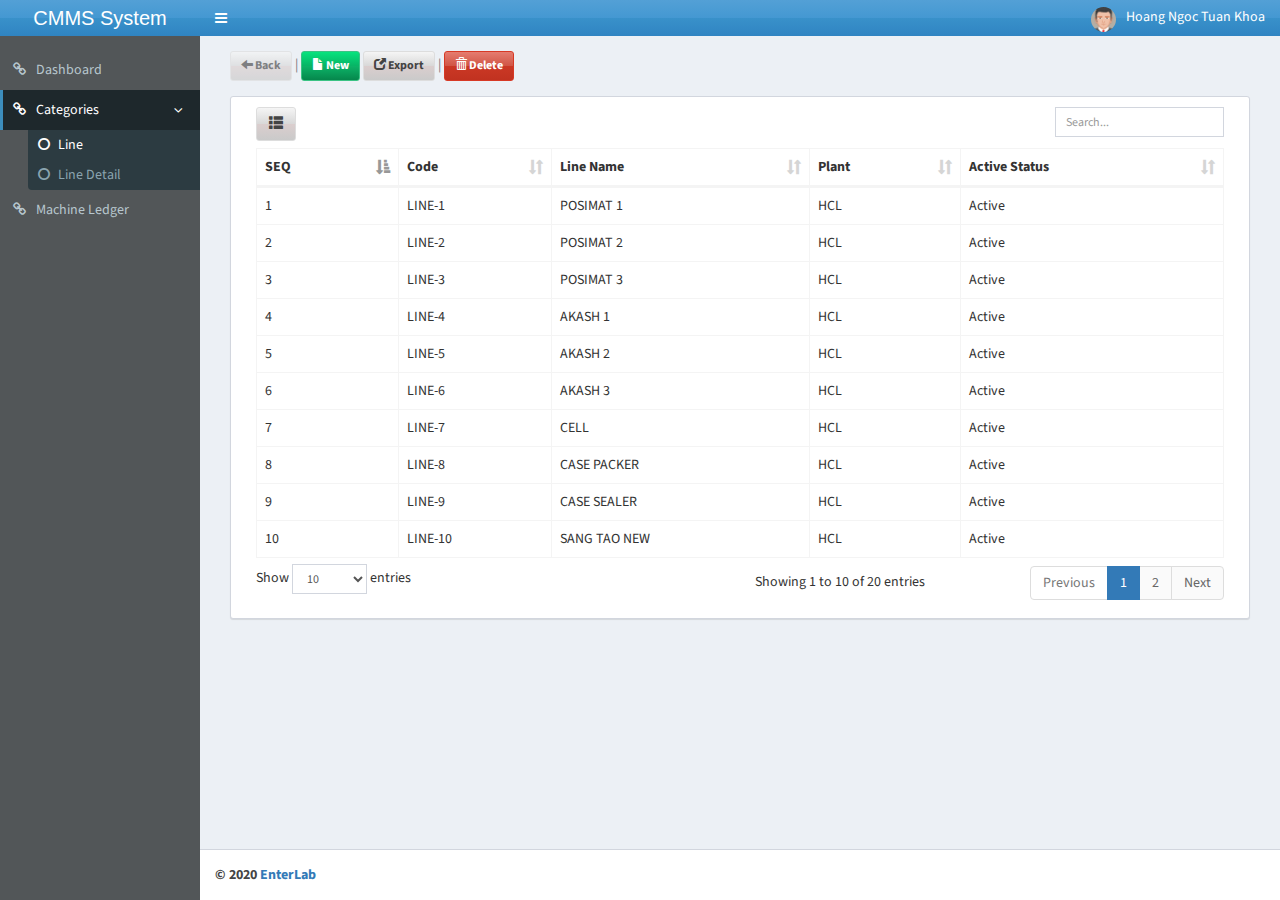
<file: index.html>
<!DOCTYPE html>
<html>

<head>
    <meta charset="utf-8" />
    <meta http-equiv="X-UA-Compatible" content="IE=edge" />
    <title>CMMS</title>
    <meta content="width=device-width, initial-scale=1, maximum-scale=1, user-scalable=no" name="viewport" />
    <link rel="stylesheet" href="./style/bootstrap.min.css" />
    <link rel="stylesheet" href="./font/font-awesome.min.css" />
    <link rel="stylesheet" href="./font/ionicons.min.css" />
    <link rel="stylesheet" href="./style/AdminLTE.min.css" />
    <link rel="stylesheet" href="./style/skin-blue.min.css" />
    <link rel="stylesheet"
        href="https://fonts.googleapis.com/css?family=Source+Sans+Pro:300,400,600,700,300italic,400italic,600italic" />
    <!-- <link rel="stylesheet" href="./datatables/datatables.css" /> -->
    <link rel="stylesheet" href="./datatables/datatables.min.css" />
</head>

<body class="hold-transition skin-blue sidebar-mini">
    <div class="wrapper">
        <header class="main-header">
            <a href="#" class="logo">
                <span class="logo-mini"><b>CMMS</b></span>
                <span class="logo-lg">CMMS System</span>
            </a>

            <nav class="navbar navbar-static-top" role="navigation">
                <a href="#" class="sidebar-toggle" data-toggle="push-menu" role="button">
                    <span class="sr-only">Toggle navigation</span>
                </a>
                <div class="navbar-custom-menu">
                    <ul class="nav navbar-nav">
                        <li class="dropdown user user-menu">
                            <a href="#" class="dropdown-toggle" data-toggle="dropdown">
                                <img src="./image/avatar.png" class="user-image" alt="User Image" />
                                <span class="hidden-xs">Hoang Ngoc Tuan Khoa</span>
                            </a>
                            <ul class="dropdown-menu">
                                <li class="user-footer">
                                    <div class="pull-left">
                                        <a href="#" class="btn btn-default btn-flat">Change Password</a>
                                    </div>
                                    <div class="pull-right">
                                        <a href="#" class="btn btn-default btn-flat">Sign out</a>
                                    </div>
                                </li>
                            </ul>
                        </li>
                    </ul>
                </div>
            </nav>
        </header>
        <aside class="main-sidebar">
            <section class="sidebar">
                <ul class="sidebar-menu" data-widget="tree">
                    <li class="">
                        <a href="#"><i class="fa fa-link"></i> <span>Dashboard</span></a>
                    </li>
                    <li class="treeview active menu-open">
                        <a href="#"><i class="fa fa-link"></i> <span>Categories</span>
                            <span class="pull-right-container">
                                <i class="fa fa-angle-left pull-right"></i>
                            </span>
                        </a>
                        <ul class="treeview-menu">
                            <li class="active"><a href="#"><i class="fa fa-circle-o"></i>Line</a></li>
                            <li class=""><a href="./detail.html"><i class="fa fa-circle-o"></i>Line Detail</a></li>
                        </ul>
                    </li>
                    <li class="">
                        <a href="#"><i class="fa fa-link"></i> <span>Machine Ledger</span></a>
                    </li>
                </ul>
            </section>
        </aside>

        <div class="content-wrapper">
            <section class="content-header">
                <div class="row">
                    <div class="col-xs-12">
                        <button class="btn btn-sm btn-default" disabled><i class="glyphicon glyphicon-arrow-left"></i> <strong>Back</strong></button>
                        <span class="text-muted"> | </span>
                        <button class="btn btn-sm btn-success"><i class="glyphicon glyphicon-file"></i> <strong>New</strong></button>
                        <button class="btn btn-sm btn-default"><i class="glyphicon glyphicon-new-window"></i> <strong>Export</strong></button>
                        <span class="text-muted"> | </span>
                        <button class="btn btn-sm btn-danger"><i class="glyphicon glyphicon-trash"></i> <strong>Delete</strong></button>
                    </div>
                </div>
            </section>

            <section class="content container-fluid">
                <div class="row">
                    <div class="col-xs-12">
                        <div class="box">
                            <div class="box-body">
                                <table id="tblLine" class="table table-bordered table-hover">
                                    <thead>
                                        <tr>
                                            <th>SEQ</th>
                                            <th>Code</th>
                                            <th>Line Name</th>
                                            <th>Plant</th>
                                            <th>Active Status</th>
                                        </tr>
                                    </thead>
                                    <tbody>
                                        <tr>
                                            <td>1</td>
                                            <td>LINE-1</td>
                                            <td>POSIMAT 1</td>
                                            <td>HCL</td>
                                            <td>Active</td>
                                        </tr>
                                        <tr>
                                            <td>2</td>
                                            <td>LINE-2</td>
                                            <td>POSIMAT 2</td>
                                            <td>HCL</td>
                                            <td>Active</td>
                                        </tr>
                                        <tr>
                                            <td>3</td>
                                            <td>LINE-3</td>
                                            <td>POSIMAT 3</td>
                                            <td>HCL</td>
                                            <td>Active</td>
                                        </tr>
                                        <tr>
                                            <td>4</td>
                                            <td>LINE-4</td>
                                            <td>AKASH 1</td>
                                            <td>HCL</td>
                                            <td>Active</td>
                                        </tr>
                                        <tr>
                                            <td>5</td>
                                            <td>LINE-5</td>
                                            <td>AKASH 2</td>
                                            <td>HCL</td>
                                            <td>Active</td>
                                        </tr>
                                        <tr>
                                            <td>6</td>
                                            <td>LINE-6</td>
                                            <td>AKASH 3</td>
                                            <td>HCL</td>
                                            <td>Active</td>
                                        </tr>
                                        <tr>
                                            <td>7</td>
                                            <td>LINE-7</td>
                                            <td>CELL</td>
                                            <td>HCL</td>
                                            <td>Active</td>
                                        </tr>
                                        <tr>
                                            <td>8</td>
                                            <td>LINE-8</td>
                                            <td>CASE PACKER</td>
                                            <td>HCL</td>
                                            <td>Active</td>
                                        </tr>
                                        <tr>
                                            <td>9</td>
                                            <td>LINE-9</td>
                                            <td>CASE SEALER</td>
                                            <td>HCL</td>
                                            <td>Active</td>
                                        </tr>
                                        <tr>
                                            <td>10</td>
                                            <td>LINE-10</td>
                                            <td>SANG TAO NEW</td>
                                            <td>HCL</td>
                                            <td>Active</td>
                                        </tr>
                                        <tr>
                                            <td>11</td>
                                            <td>LINE-1</td>
                                            <td>POSIMAT 1</td>
                                            <td>HCL</td>
                                            <td>Active</td>
                                        </tr>
                                        <tr>
                                            <td>12</td>
                                            <td>LINE-2</td>
                                            <td>POSIMAT 2</td>
                                            <td>HCL</td>
                                            <td>Active</td>
                                        </tr>
                                        <tr>
                                            <td>13</td>
                                            <td>LINE-3</td>
                                            <td>POSIMAT 3</td>
                                            <td>HCL</td>
                                            <td>Active</td>
                                        </tr>
                                        <tr>
                                            <td>14</td>
                                            <td>LINE-4</td>
                                            <td>AKASH 1</td>
                                            <td>HCL</td>
                                            <td>Active</td>
                                        </tr>
                                        <tr>
                                            <td>15</td>
                                            <td>LINE-5</td>
                                            <td>AKASH 2</td>
                                            <td>HCL</td>
                                            <td>Active</td>
                                        </tr>
                                        <tr>
                                            <td>16</td>
                                            <td>LINE-6</td>
                                            <td>AKASH 3</td>
                                            <td>HCL</td>
                                            <td>Active</td>
                                        </tr>
                                        <tr>
                                            <td>17</td>
                                            <td>LINE-7</td>
                                            <td>CELL</td>
                                            <td>HCL</td>
                                            <td>Active</td>
                                        </tr>
                                        <tr>
                                            <td>18</td>
                                            <td>LINE-8</td>
                                            <td>CASE PACKER</td>
                                            <td>HCL</td>
                                            <td>Active</td>
                                        </tr>
                                        <tr>
                                            <td>19</td>
                                            <td>LINE-9</td>
                                            <td>CASE SEALER</td>
                                            <td>HCL</td>
                                            <td>Active</td>
                                        </tr>
                                        <tr>
                                            <td>20</td>
                                            <td>LINE-10</td>
                                            <td>SANG TAO NEW</td>
                                            <td>HCL</td>
                                            <td>Active</td>
                                        </tr>
                                    </tbody>
                                </table>
                            </div>
                        </div>
                    </div>
                </div>
            </section>
        </div>
        <footer class="main-footer">
            <strong> &copy; 2020 <a href="#">EnterLab</a></strong>
        </footer>
    </div>
    <script src="./script/jquery.min.js"></script>
    <script src="./script/bootstrap.min.js"></script>
    <script src="./script/adminlte.min.js"></script>
    <!-- <script src="./datatables/datatables.js"></script> -->
    <script src="./datatables/datatables.min.js"></script>
    <script>
        $(function () {
            $('#tblLine').DataTable({
                'dom'         : "<'row'<'col-sm-6'B><'col-sm-6'f>>" + "<'row'<'col-sm-12'tr>>" + "<'row'<'col-sm-6'l><'col-sm-2'i><'col-sm-4'p>>",
                'paging'      : true,
                'pageLength'  : 10,
                'lengthChange': true,
                'searching'   : true,
                'language': {
                    'searchPlaceholder': 'Search...',
                    'search': '',
                },
                'ordering'    : true,
                'info'        : true,
                'autoWidth'   : true,
                'colReorder'  : true,
                'fixedHeader' : true,
                // 'scrollX': true,
                'buttons'     : [{
                        'extend': 'colvis',
                        'text': '<i class="glyphicon glyphicon-th-list"></i>'
                    }
                ]
            })
        })
    </script>
</body>

</html>
</file>
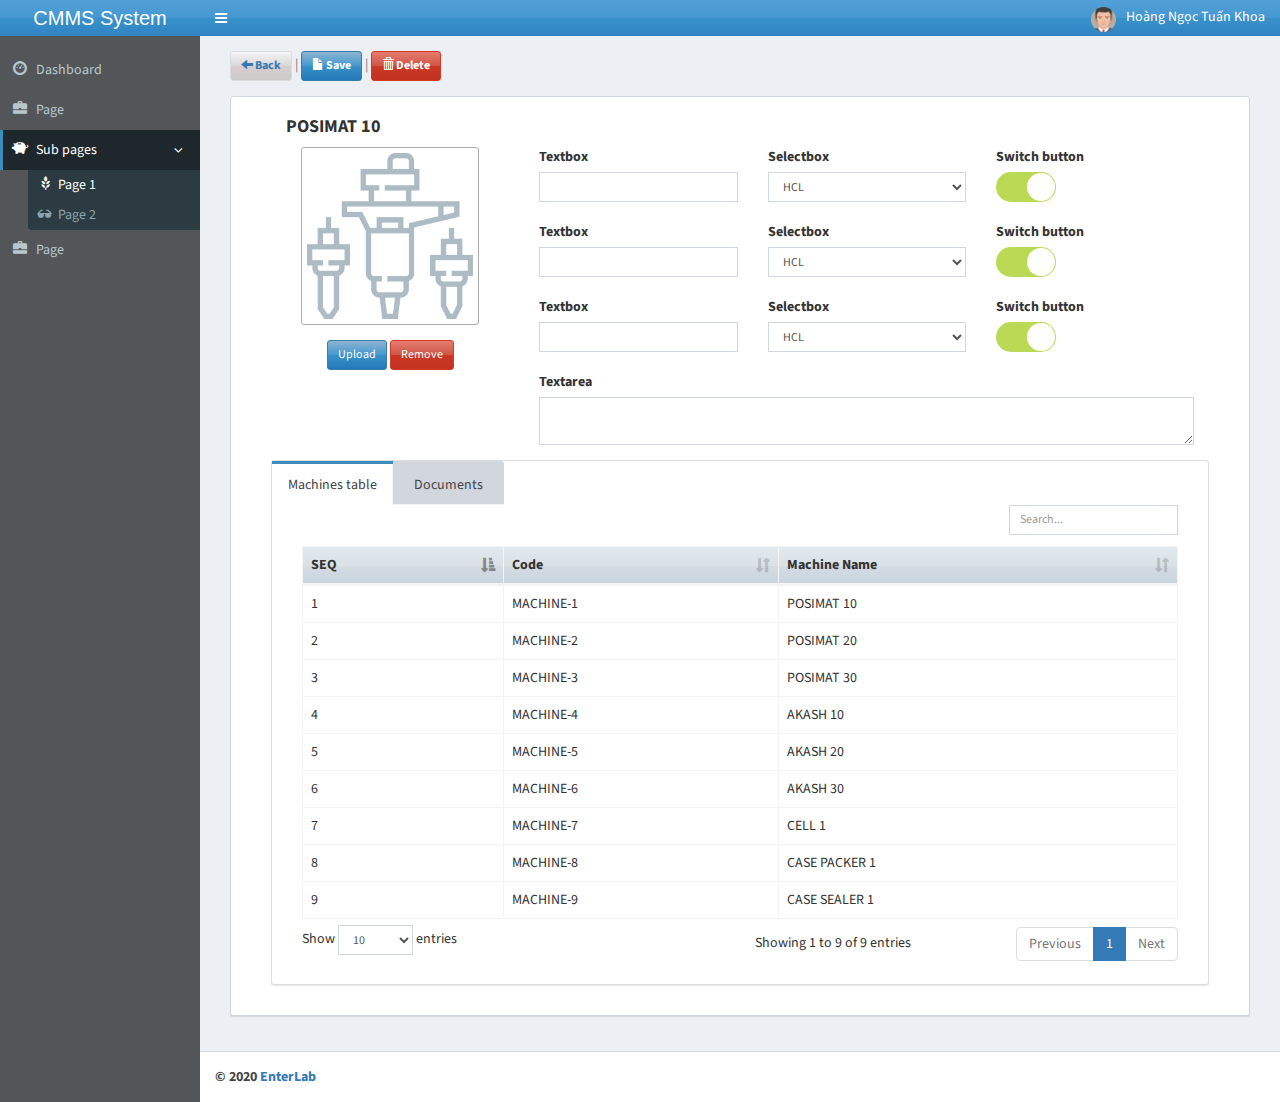
<file: detail.html>
<!DOCTYPE html>
<html>

<head>
    <meta charset="utf-8" />
    <meta http-equiv="X-UA-Compatible" content="IE=edge" />
    <title>Detail</title>
    <meta content="width=device-width, initial-scale=1, maximum-scale=1, user-scalable=no" name="viewport" />
    <link rel="stylesheet" href="./style/bootstrap.min.css" />
    <link rel="stylesheet" href="./font/font-awesome.min.css" />
    <link rel="stylesheet" href="./font/ionicons.min.css" />
    <link rel="stylesheet" href="./style/AdminLTE.min.css" />
    <link rel="stylesheet" href="./style/skin-blue.min.css" />
    <link rel="stylesheet"
        href="https://fonts.googleapis.com/css?family=Source+Sans+Pro:300,400,600,700,300italic,400italic,600italic" />
    <link rel="stylesheet" href="./datatables/datatables.min.css" />
    <style>
        #activeStatus{
            height: 0;
            width: 0;
            visibility: hidden;
        }

        .labelToggle {
            cursor: pointer;
            text-indent: -9999px;
            width: 60px;
            height: 30px;
            background: grey;
            display: block;
            border-radius: 100px;
            position: relative;
        }

        .labelToggle:after {
            content: '';
            position: absolute;
            top: 1px;
            left: 1px;
            width: 28px;
            height: 28px;
            background: #fff;
            border-radius: 90px;
            transition: 0.3s;
        }

        #activeStatus:checked + .labelToggle {
            background: #bada55;
        }

        #activeStatus:checked + .labelToggle:after {
            left: calc(100% - 1px);
            transform: translateX(-100%);
        }

        .labelToggle:active:after {
            width: 20px;
        }
    </style>
</head>

<body class="hold-transition skin-blue sidebar-mini">
    <div class="wrapper">
        <header class="main-header">
            <a href="#" class="logo">
                <span class="logo-mini"><b>CMMS</b></span>
                <span class="logo-lg">CMMS System</span>
            </a>

            <nav class="navbar navbar-static-top" role="navigation">
                <a href="#" class="sidebar-toggle" data-toggle="push-menu" role="button">
                    <span class="sr-only">Toggle navigation</span>
                </a>
                <div class="navbar-custom-menu">
                    <ul class="nav navbar-nav">
                        <li class="dropdown user user-menu">
                            <a href="#" class="dropdown-toggle" data-toggle="dropdown">
                                <img src="./image/avatar.png" class="user-image" alt="User Image">
                            <span class="hidden-xs">Hoàng Ngọc Tuấn Khoa</span>
                            </a>
                            <ul class="dropdown-menu">
                                <li class="user-header">
                                    <img src="./image/avatar.png" class="img-circle" alt="User Image">
                    
                                    <p>Hoàng Ngọc Tuấn Khoa</p>
                                </li>
                                <li class="user-footer">
                                    <div class="pull-left">
                                        <a href="#" class="btn btn-default btn-flat">Change Password</a>
                                    </div>
                                    <div class="pull-right">
                                        <a href="#" class="btn btn-default btn-flat">Sign out</a>
                                    </div>
                                </li>
                            </ul>
                        </li>
                    </ul>
                </div>
            </nav>
        </header>
        <aside class="main-sidebar">
            <section class="sidebar">
                <ul class="sidebar-menu" data-widget="tree">
                    <li class="">
                        <a href="#"><i class="glyphicon glyphicon-dashboard"></i> <span>Dashboard</span></a>
                    </li>
                    <li class="">
                        <a href="#"><i class="glyphicon glyphicon-briefcase"></i> <span>Page</span></a>
                    </li>
                    <li class="treeview active menu-open">
                        <a href="#"><i class="glyphicon glyphicon-piggy-bank"></i> <span>Sub pages</span>
                            <span class="pull-right-container">
                                <i class="fa fa-angle-left pull-right"></i>
                            </span>
                        </a>
                        <ul class="treeview-menu">
                            <li class="active"><a href="#"><i class="glyphicon glyphicon-grain"></i>Page 1</a></li>
                            <li class=""><a href="#"><i class="glyphicon glyphicon-sunglasses"></i>Page 2</a></li>
                        </ul>
                    </li>
                    <li class="">
                        <a href="#"><i class="glyphicon glyphicon-briefcase"></i> <span>Page</span></a>
                    </li>
                </ul>
            </section>
        </aside>

        <div class="content-wrapper">
            <section class="content-header">
                <div class="row">
                    <div class="col-xs-12">
                        <button class="btn btn-sm btn-default"><a href="layout.html"><i class="glyphicon glyphicon-arrow-left"></i> <strong>Back</strong></a></button>
                        <span class="text-muted"> | </span>
                        <button class="btn btn-sm btn-primary"><i class="glyphicon glyphicon-file"></i> <strong>Save</strong></button>
                        <span class="text-muted"> | </span>
                        <button class="btn btn-sm btn-danger"><i class="glyphicon glyphicon-trash"></i> <strong>Delete</strong></button>
                    </div>
                </div>
            </section>

            <section class="content container-fluid">
                <div class="row">
                    <div class="col-xs-12">
                        <div class="box">
                            <div class="box-body">
                                <div class="row">
                                    <div class="col-xs-12">
                                        <div class="row" style="padding-left: 15px;">
                                            <div class="col-xs-12"><h4><strong>POSIMAT 10</strong></h4></div>
                                            <div class="col-xs-3">
                                                <div class="row">
                                                    <div class="col-xs-12 form-group">
                                                        <img src="./image/sparepart.default.png" alt="" style="width: 100%; border: 1px solid #acacac; border-radius: 3px; padding: 5px;">
                                                    </div>
                                                    <div class="col-xs-12 form-group text-center">
                                                        <button class="btn btn-sm btn-primary">Upload</button>
                                                        <button class="btn btn-sm btn-danger">Remove</button>
                                                    </div>
                                                </div>
                                            </div>
                                            <div class="col-xs-9">
                                                <div class="row">
                                                    <div class="col-xs-4 form-group">
                                                        <label for="" class="">Textbox</label>
                                                        <input type="text" id="" class="form-control input-sm" value="" />
                                                    </div>
                                                    <div class="col-xs-4 form-group">
                                                        <label for="">Selectbox</label>
                                                        <select id="" class="form-control input-sm">
                                                            <option>FOODS</option>
                                                            <option selected>HCL</option>
                                                            <option>ORAL</option>
                                                            <option>PCL</option>
                                                            <option>UTILITY</option>
                                                        </select>
                                                    </div>
                                                    <div class="col-xs-4 form-group">
                                                        <label for="">Switch button</label>
                                                        <input type="checkbox" id="activeStatus" checked />
                                                        <label class="labelToggle" for="activeStatus"></label>
                                                    </div>
                                                    <div class="col-xs-4 form-group">
                                                        <label for="" class="">Textbox</label>
                                                        <input type="text" id="" class="form-control input-sm" value="" />
                                                    </div>
                                                    <div class="col-xs-4 form-group">
                                                        <label for="">Selectbox</label>
                                                        <select id="" class="form-control input-sm">
                                                            <option>FOODS</option>
                                                            <option selected>HCL</option>
                                                            <option>ORAL</option>
                                                            <option>PCL</option>
                                                            <option>UTILITY</option>
                                                        </select>
                                                    </div>
                                                    <div class="col-xs-4 form-group">
                                                        <label for="">Switch button</label>
                                                        <input type="checkbox" id="activeStatus" checked />
                                                        <label class="labelToggle" for="activeStatus"></label>
                                                    </div>
                                                    <div class="col-xs-4 form-group">
                                                        <label for="" class="">Textbox</label>
                                                        <input type="text" id="" class="form-control input-sm" value="" />
                                                    </div>
                                                    <div class="col-xs-4 form-group">
                                                        <label for="">Selectbox</label>
                                                        <select id="" class="form-control input-sm">
                                                            <option>FOODS</option>
                                                            <option selected>HCL</option>
                                                            <option>ORAL</option>
                                                            <option>PCL</option>
                                                            <option>UTILITY</option>
                                                        </select>
                                                    </div>
                                                    <div class="col-xs-4 form-group">
                                                        <label for="">Switch button</label>
                                                        <input type="checkbox" id="activeStatus" checked />
                                                        <label class="labelToggle" for="activeStatus"></label>
                                                    </div>
                                                    <div class="col-xs-12 form-group">
                                                        <label for="">Textarea</label>
                                                        <textarea class="form-control input-sm"></textarea>
                                                    </div>
                                                </div>
                                            </div>
                                        </div>
                                        <div class="col-xs-12">
                                            <div class="panel panel-default nav-tabs-custom">
                                                <ul class="nav nav-tabs pull-left bg-gray">
                                                    <li class="active"><a href="#tabMachine" data-toggle="tab">Machines table</a></li>
                                                    <li><a href="#tabDocuments" data-toggle="tab">Documents</a></li>
                                                </ul>
                                                <div class="panel-body">
                                                    <div class="tab-content no-padding">
                                                        <div class="chart tab-pane active" id="tabMachine" style="position: relative; height: 100%;">
                                                            <table id="tblMachine" class="table table-bordered table-hover">
                                                                <thead style="background: -webkit-linear-gradient(top, #e1e8ef 0%,#dbe2e6 50%,#d5dce2 50%,#c8d5e0 100%);">
                                                                    <tr>
                                                                        <th>SEQ</th>
                                                                        <th>Code</th>
                                                                        <th>Machine Name</th>
                                                                    </tr>
                                                                </thead>
                                                                <tbody>
                                                                    <tr>
                                                                        <td>1</td>
                                                                        <td>MACHINE-1</td>
                                                                        <td>POSIMAT 10</td>
                                                                    </tr>
                                                                    <tr>
                                                                        <td>2</td>
                                                                        <td>MACHINE-2</td>
                                                                        <td>POSIMAT 20</td>
                                                                    </tr>
                                                                    <tr>
                                                                        <td>3</td>
                                                                        <td>MACHINE-3</td>
                                                                        <td>POSIMAT 30</td>
                                                                    </tr>
                                                                    <tr>
                                                                        <td>4</td>
                                                                        <td>MACHINE-4</td>
                                                                        <td>AKASH 10</td>
                                                                    </tr>
                                                                    <tr>
                                                                        <td>5</td>
                                                                        <td>MACHINE-5</td>
                                                                        <td>AKASH 20</td>
                                                                    </tr>
                                                                    <tr>
                                                                        <td>6</td>
                                                                        <td>MACHINE-6</td>
                                                                        <td>AKASH 30</td>
                                                                    </tr>
                                                                    <tr>
                                                                        <td>7</td>
                                                                        <td>MACHINE-7</td>
                                                                        <td>CELL 1</td>
                                                                    </tr>
                                                                    <tr>
                                                                        <td>8</td>
                                                                        <td>MACHINE-8</td>
                                                                        <td>CASE PACKER 1</td>
                                                                    </tr>
                                                                    <tr>
                                                                        <td>9</td>
                                                                        <td>MACHINE-9</td>
                                                                        <td>CASE SEALER 1</td>
                                                                    </tr>
                                                                </tbody>
                                                            </table>
                                                        </div>
                                                        <div class="chart tab-pane" id="tabDocuments" style="position: relative; height: 100%;"></div>
                                                    </div>
                                                </div>
                                            </div>
                                        </div>
                                    </div>
                                </div>
                            </div>
                        </div>
                    </div>
                </div>
            </section>
        </div>
        <footer class="main-footer">
            <strong> &copy; 2020 <a href="#">EnterLab</a></strong>
        </footer>
    </div>
    <script src="./script/jquery.min.js"></script>
    <script src="./script/bootstrap.min.js"></script>
    <script src="./script/adminlte.min.js"></script>
    <script src="./datatables/datatables.min.js"></script>
    <script>
        $(function () {
            $('#tblMachine').DataTable({
                'dom'         : "<'row'<'col-sm-6'><'col-sm-6'f>>" + "<'row'<'col-sm-12'tr>>" + "<'row'<'col-sm-6'l><'col-sm-2'i><'col-sm-4'p>>",
                'paging'      : true,
                'pageLength'  : 10,
                'lengthChange': true,
                'searching'   : true,
                'language': {
                    'searchPlaceholder': 'Search...',
                    'search': '',
                },
                'ordering'    : true,
                'info'        : true,
                'autoWidth'   : true,
                'colReorder'  : true,
                'fixedHeader' : true
            })
        })
    </script>
</body>

</html>
</file>
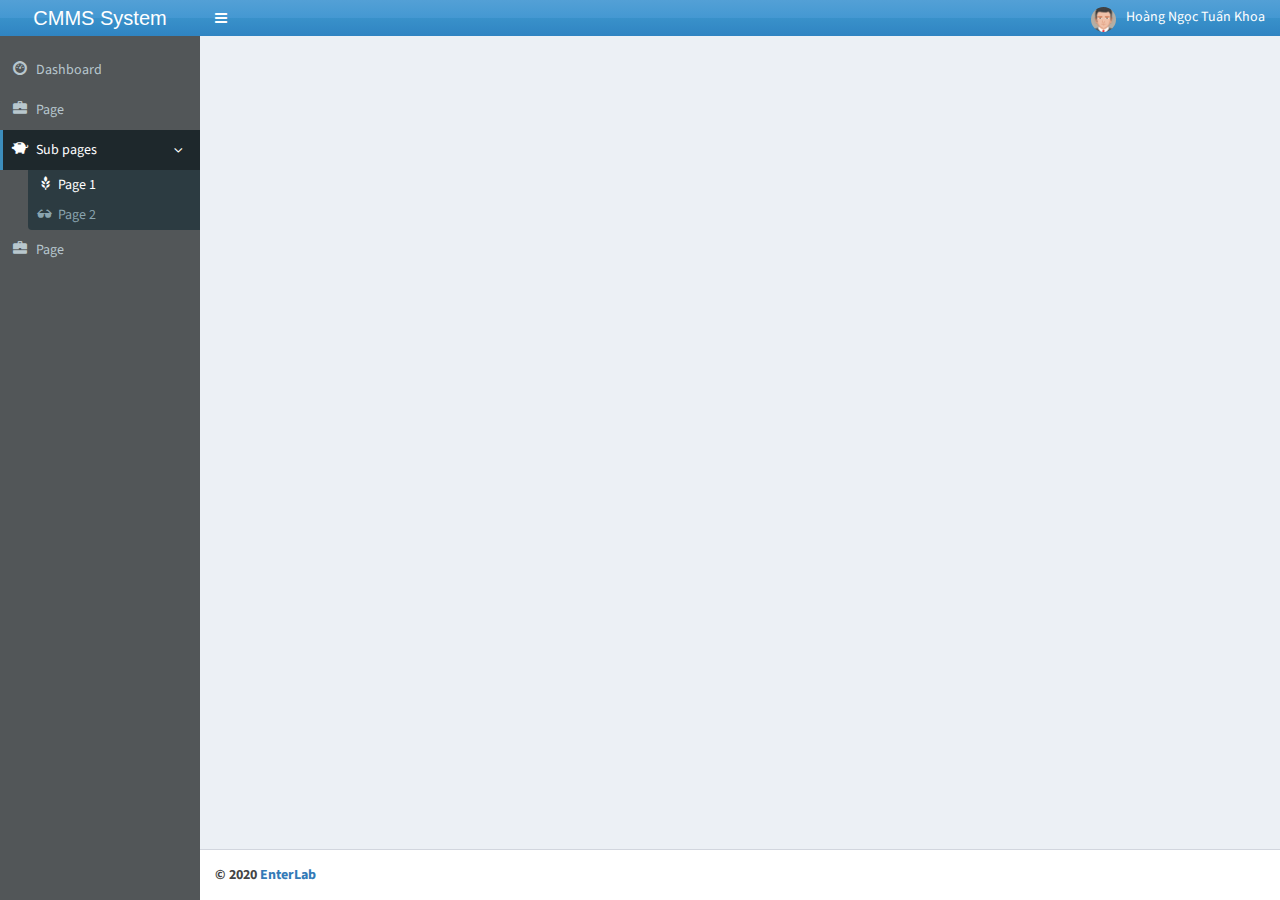
<file: layout.html>
<!DOCTYPE html>
<html>

<head>
    <meta charset="utf-8" />
    <meta http-equiv="X-UA-Compatible" content="IE=edge" />
    <title>Layout</title>
    <meta content="width=device-width, initial-scale=1, maximum-scale=1, user-scalable=no" name="viewport" />
    <link rel="stylesheet" href="./style/bootstrap.min.css" />
    <link rel="stylesheet" href="./font/font-awesome.min.css" />
    <link rel="stylesheet" href="./font/ionicons.min.css" />
    <link rel="stylesheet" href="./style/AdminLTE.min.css" />
    <link rel="stylesheet" href="./style/skin-blue.min.css" />
    <link rel="stylesheet"
        href="https://fonts.googleapis.com/css?family=Source+Sans+Pro:300,400,600,700,300italic,400italic,600italic" />
</head>

<body class="hold-transition skin-blue sidebar-mini">
    <div class="wrapper">
        <header class="main-header">
            <a href="#" class="logo">
                <span class="logo-mini"><b>CMMS</b></span>
                <span class="logo-lg">CMMS System</span>
            </a>

            <nav class="navbar navbar-static-top" role="navigation">
                <a href="#" class="sidebar-toggle" data-toggle="push-menu" role="button">
                    <span class="sr-only">Toggle navigation</span>
                </a>
                <div class="navbar-custom-menu">
                    <ul class="nav navbar-nav">
                        <li class="dropdown user user-menu">
                            <a href="#" class="dropdown-toggle" data-toggle="dropdown">
                                <img src="./image/avatar.png" class="user-image" alt="User Image">
                            <span class="hidden-xs">Hoàng Ngọc Tuấn Khoa</span>
                            </a>
                            <ul class="dropdown-menu">
                                <li class="user-header">
                                    <img src="./image/avatar.png" class="img-circle" alt="User Image">
                    
                                    <p>Hoàng Ngọc Tuấn Khoa</p>
                                </li>
                                <li class="user-footer">
                                    <div class="pull-left">
                                        <a href="#" class="btn btn-default btn-flat">Change Password</a>
                                    </div>
                                    <div class="pull-right">
                                        <a href="#" class="btn btn-default btn-flat">Sign out</a>
                                    </div>
                                </li>
                            </ul>
                        </li>
                    </ul>
                </div>
            </nav>
        </header>
        <aside class="main-sidebar">
            <section class="sidebar">
                <ul class="sidebar-menu" data-widget="tree">
                    <li class="">
                        <a href="#"><i class="glyphicon glyphicon-dashboard"></i> <span>Dashboard</span></a>
                    </li>
                    <li class="">
                        <a href="#"><i class="glyphicon glyphicon-briefcase"></i> <span>Page</span></a>
                    </li>
                    <li class="treeview active menu-open">
                        <a href="#"><i class="glyphicon glyphicon-piggy-bank"></i> <span>Sub pages</span>
                            <span class="pull-right-container">
                                <i class="fa fa-angle-left pull-right"></i>
                            </span>
                        </a>
                        <ul class="treeview-menu">
                            <li class="active"><a href="#"><i class="glyphicon glyphicon-grain"></i>Page 1</a></li>
                            <li class=""><a href="#"><i class="glyphicon glyphicon-sunglasses"></i>Page 2</a></li>
                        </ul>
                    </li>
                    <li class="">
                        <a href="#"><i class="glyphicon glyphicon-briefcase"></i> <span>Page</span></a>
                    </li>
                </ul>
            </section>
        </aside>

        <div class="content-wrapper">
            <section class="content-header">
                
            </section>

            <section class="content container-fluid">
                
            </section>
        </div>
        <footer class="main-footer">
            <strong> &copy; 2020 <a href="#">EnterLab</a></strong>
        </footer>
    </div>
    <script src="./script/jquery.min.js"></script>
    <script src="./script/bootstrap.min.js"></script>
    <script src="./script/adminlte.min.js"></script>
</body>

</html>
</file>
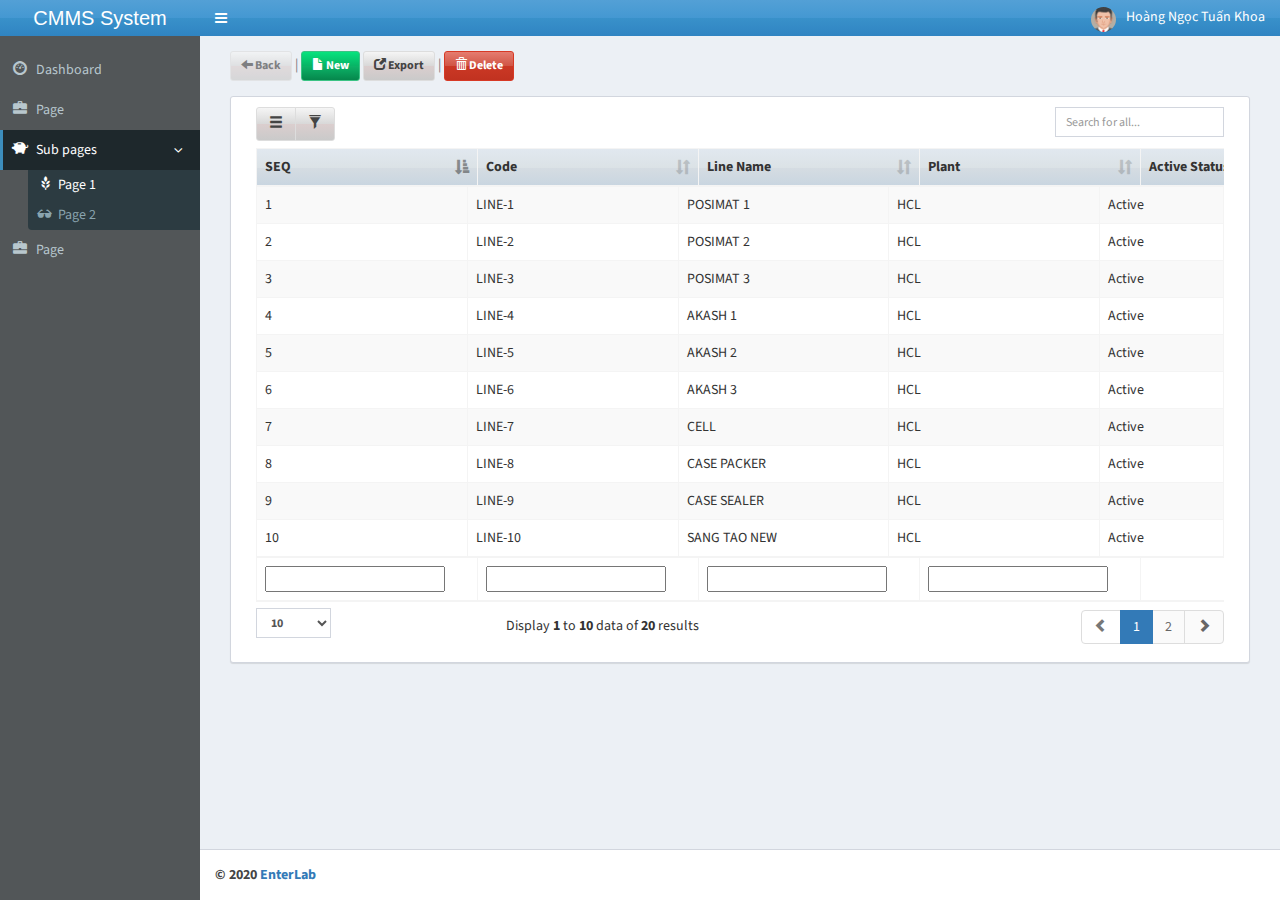
<file: tabledata.html>
<!DOCTYPE html>
<html>

<head>
    <meta charset="utf-8" />
    <meta http-equiv="X-UA-Compatible" content="IE=edge" />
    <title>Table Data</title>
    <meta content="width=device-width, initial-scale=1, maximum-scale=1, user-scalable=no" name="viewport" />
    <link rel="stylesheet" href="./style/bootstrap.min.css" />
    <link rel="stylesheet" href="./font/font-awesome.min.css" />
    <link rel="stylesheet" href="./font/ionicons.min.css" />
    <link rel="stylesheet" href="./style/AdminLTE.min.css" />
    <link rel="stylesheet" href="./style/skin-blue.min.css" />
    <link rel="stylesheet"
        href="https://fonts.googleapis.com/css?family=Source+Sans+Pro:300,400,600,700,300italic,400italic,600italic" />
    <link rel="stylesheet" href="./datatables/datatables.min.css" />
    </head>

<body class="hold-transition skin-blue sidebar-mini">
    <div class="wrapper">
        <header class="main-header">
            <a href="#" class="logo">
                <span class="logo-mini"><b>CMMS</b></span>
                <span class="logo-lg">CMMS System</span>
            </a>

            <nav class="navbar navbar-static-top" role="navigation">
                <a href="#" class="sidebar-toggle" data-toggle="push-menu" role="button">
                    <span class="sr-only">Toggle navigation</span>
                </a>
                <div class="navbar-custom-menu">
                    <ul class="nav navbar-nav">
                        <li class="dropdown user user-menu">
                            <a href="#" class="dropdown-toggle" data-toggle="dropdown">
                                <img src="./image/avatar.png" class="user-image" alt="User Image">
                            <span class="hidden-xs">Hoàng Ngọc Tuấn Khoa</span>
                            </a>
                            <ul class="dropdown-menu">
                                <li class="user-header">
                                    <img src="./image/avatar.png" class="img-circle" alt="User Image">
                    
                                    <p>Hoàng Ngọc Tuấn Khoa</p>
                                </li>
                                <li class="user-footer">
                                    <div class="pull-left">
                                        <a href="#" class="btn btn-default btn-flat">Change Password</a>
                                    </div>
                                    <div class="pull-right">
                                        <a href="#" class="btn btn-default btn-flat">Sign out</a>
                                    </div>
                                </li>
                            </ul>
                        </li>
                    </ul>
                </div>
            </nav>
        </header>
        <aside class="main-sidebar">
            <section class="sidebar">
                <ul class="sidebar-menu" data-widget="tree">
                    <li class="">
                        <a href="#"><i class="glyphicon glyphicon-dashboard"></i> <span>Dashboard</span></a>
                    </li>
                    <li class="">
                        <a href="#"><i class="glyphicon glyphicon-briefcase"></i> <span>Page</span></a>
                    </li>
                    <li class="treeview active menu-open">
                        <a href="#"><i class="glyphicon glyphicon-piggy-bank"></i> <span>Sub pages</span>
                            <span class="pull-right-container">
                                <i class="fa fa-angle-left pull-right"></i>
                            </span>
                        </a>
                        <ul class="treeview-menu">
                            <li class="active"><a href="#"><i class="glyphicon glyphicon-grain"></i>Page 1</a></li>
                            <li class=""><a href="#"><i class="glyphicon glyphicon-sunglasses"></i>Page 2</a></li>
                        </ul>
                    </li>
                    <li class="">
                        <a href="#"><i class="glyphicon glyphicon-briefcase"></i> <span>Page</span></a>
                    </li>
                </ul>
            </section>
        </aside>

        <div class="content-wrapper">
            <section class="content-header">
                <div class="row">
                    <div class="col-xs-12">
                        <button class="btn btn-sm btn-default" disabled><i class="glyphicon glyphicon-arrow-left"></i> <strong>Back</strong></button>
                        <span class="text-muted"> | </span>
                        <button class="btn btn-sm btn-success"><i class="glyphicon glyphicon-file"></i> <strong>New</strong></button>
                        <button class="btn btn-sm btn-default"><i class="glyphicon glyphicon-new-window"></i> <strong>Export</strong></button>
                        <span class="text-muted"> | </span>
                        <button class="btn btn-sm btn-danger"><i class="glyphicon glyphicon-trash"></i> <strong>Delete</strong></button>
                    </div>
                </div>
            </section>

            <section class="content container-fluid">
                <div class="row">
                    <div class="col-xs-12">
                        <div class="box">
                            <div class="box-body">
                                <table id="tblLine" class="table nowrap table-striped table-bordered table-hover" width="100%">
                                    <thead style="background: -webkit-linear-gradient(top, #e1e8ef 0%,#dbe2e6 50%,#d5dce2 50%,#c8d5e0 100%);">
                                        <tr>
                                            <th>SEQ</th>
                                            <th>Code</th>
                                            <th>Line Name</th>
                                            <th>Plant</th>
                                            <th>Active Status</th>
                                        </tr>
                                    </thead>
                                    <tfoot>
                                        <tr>
                                            <th>SEQ</th>
                                            <th>Code</th>
                                            <th>Line Name</th>
                                            <th>Plant</th>
                                            <th>Active Status</th>
                                        </tr>
                                    </tfoot>
                                    <tbody>
                                        <tr>
                                            <td>1</td>
                                            <td>LINE-1</td>
                                            <td>POSIMAT 1</td>
                                            <td>HCL</td>
                                            <td>Active</td>
                                        </tr>
                                        <tr>
                                            <td>2</td>
                                            <td>LINE-2</td>
                                            <td>POSIMAT 2</td>
                                            <td>HCL</td>
                                            <td>Active</td>
                                        </tr>
                                        <tr>
                                            <td>3</td>
                                            <td>LINE-3</td>
                                            <td>POSIMAT 3</td>
                                            <td>HCL</td>
                                            <td>Active</td>
                                        </tr>
                                        <tr>
                                            <td>4</td>
                                            <td>LINE-4</td>
                                            <td>AKASH 1</td>
                                            <td>HCL</td>
                                            <td>Active</td>
                                        </tr>
                                        <tr>
                                            <td>5</td>
                                            <td>LINE-5</td>
                                            <td>AKASH 2</td>
                                            <td>HCL</td>
                                            <td>Active</td>
                                        </tr>
                                        <tr>
                                            <td>6</td>
                                            <td>LINE-6</td>
                                            <td>AKASH 3</td>
                                            <td>HCL</td>
                                            <td>Active</td>
                                        </tr>
                                        <tr>
                                            <td>7</td>
                                            <td>LINE-7</td>
                                            <td>CELL</td>
                                            <td>HCL</td>
                                            <td>Active</td>
                                        </tr>
                                        <tr>
                                            <td>8</td>
                                            <td>LINE-8</td>
                                            <td>CASE PACKER</td>
                                            <td>HCL</td>
                                            <td>Active</td>
                                        </tr>
                                        <tr>
                                            <td>9</td>
                                            <td>LINE-9</td>
                                            <td>CASE SEALER</td>
                                            <td>HCL</td>
                                            <td>Active</td>
                                        </tr>
                                        <tr>
                                            <td>10</td>
                                            <td>LINE-10</td>
                                            <td>SANG TAO NEW</td>
                                            <td>HCL</td>
                                            <td>Active</td>
                                        </tr>
                                        <tr>
                                            <td>11</td>
                                            <td>LINE-1</td>
                                            <td>POSIMAT 1</td>
                                            <td>HCL</td>
                                            <td>Active</td>
                                        </tr>
                                        <tr>
                                            <td>12</td>
                                            <td>LINE-2</td>
                                            <td>POSIMAT 2</td>
                                            <td>HCL</td>
                                            <td>Active</td>
                                        </tr>
                                        <tr>
                                            <td>13</td>
                                            <td>LINE-3</td>
                                            <td>POSIMAT 3</td>
                                            <td>HCL</td>
                                            <td>Active</td>
                                        </tr>
                                        <tr>
                                            <td>14</td>
                                            <td>LINE-4</td>
                                            <td>AKASH 1</td>
                                            <td>HCL</td>
                                            <td>Active</td>
                                        </tr>
                                        <tr>
                                            <td>15</td>
                                            <td>LINE-5</td>
                                            <td>AKASH 2</td>
                                            <td>HCL</td>
                                            <td>Active</td>
                                        </tr>
                                        <tr>
                                            <td>16</td>
                                            <td>LINE-6</td>
                                            <td>AKASH 3</td>
                                            <td>HCL</td>
                                            <td>Active</td>
                                        </tr>
                                        <tr>
                                            <td>17</td>
                                            <td>LINE-7</td>
                                            <td>CELL</td>
                                            <td>HCL</td>
                                            <td>Active</td>
                                        </tr>
                                        <tr>
                                            <td>18</td>
                                            <td>LINE-8</td>
                                            <td>CASE PACKER</td>
                                            <td>HCL</td>
                                            <td>Active</td>
                                        </tr>
                                        <tr>
                                            <td>19</td>
                                            <td>LINE-9</td>
                                            <td>CASE SEALER</td>
                                            <td>HCL</td>
                                            <td>Active</td>
                                        </tr>
                                        <tr>
                                            <td>20</td>
                                            <td>LINE-10</td>
                                            <td>SANG TAO NEW</td>
                                            <td>HCL</td>
                                            <td>Active</td>
                                        </tr>
                                    </tbody>
                                </table>
                            </div>
                        </div>
                    </div>
                </div>
            </section>
        </div>
        <footer class="main-footer">
            <strong> &copy; 2020 <a href="#">EnterLab</a></strong>
        </footer>
    </div>

    <!-- Modal filter -->
    <div class="modal fade" id="filterModal" role="dialog">
        <div class="modal-dialog modal-md">
            <div class="modal-content">
                <div class="modal-header bg-primary">
                    <button type="button" class="close" data-dismiss="modal">&times;</button>
                    <h4 class="modal-title">LINE SEARCH</h4>
                </div>
                <div class="modal-body">
                    <div class="row">
                        <div class="col-sm-4">
                            <label>PLANT</label>
                            <select id="filterPlant" class="form-control">
                                <option value=""></option>
                                <option value="foods">FOODS</option>
                                <option value="hcl">HCL</option>
                                <option value="oral">ORAL</option>
                                <option value="pcl">PCL</option>
                                <option value="utility">UTILITY</option>
                            </select>
                        </div>
                        <div class="col-sm-4">
                            <label>CODE</label>
                            <input type="text" id="filterLineCode" class="form-control" placeholder="Line Name" />
                        </div>
                        <div class="col-sm-4">
                            <label>LINE NAME</label>
                            <input type="text" id="filterLineName" class="form-control" placeholder="Line Name" />
                        </div>
                    </div>
                </div>
                <div class="modal-footer bg-gray">
                    <button type="button" class="btn btn-danger" data-dismiss="modal">Close</button>
                </div>
            </div>
        </div>
    </div>
    <script src="./script/jquery.min.js"></script>
    <script src="./script/bootstrap.min.js"></script>
    <script src="./script/adminlte.min.js"></script>
    <script src="./datatables/datatables.min.js"></script>
    <script>
        $(function () {
            $('#tblLine tfoot th').each( function () {
                let title = $(this).text()
                if (!['Active Status'].includes(title)) {
                    $(this).html( '<input type="text" placeholder="" />' )
                } else {
                    $(this).html('')
                }
            } )
            
            let table = $('#tblLine').DataTable({
                dom : "<'row'<'col-sm-6'B><'col-sm-6'f>>" + "<'row'<'col-sm-12'tr>>" + "<'row'<'col-sm-3'l><'col-sm-2'i><'col-sm-7'p>>",
                // columnDefs: [
                //     { "width": "20%", "targets": 0 },
                //     { "width": "20%", "targets": 1 },
                //     { "width": "20%", "targets": 2 },
                //     { "width": "20%", "targets": 3 },
                //     { "width": "20%", "targets": 4 }
                // ],
                paging : true,
                pageLength : 10,
                lengthChange : true,
                lengthMenu: [[10, 25, 50, 100, -1], [10, 25, 50, 100, 'All']],
                searching : true,
                // searchPanes: true,
                info : true,
                autoWidth : false,
                colReorder : true,
                fixedHeader : true,
                scrollCollapse: true,
                // scrollY: '200px',
                scrollX: true,
                // responsive: true,
                // scrollXInner: '100%',
                buttons : [{
                        extend: 'colvis',
                        text: '<i class="glyphicon glyphicon-menu-hamburger"></i>'
                    },
                    {
                        text: '<i class="glyphicon glyphicon-filter"></i>',
                        action: function (e, dt, node, config) {
                            $('#filterModal').modal('show')
                        }
                    }
                ],
                language: {
                    searchPlaceholder: 'Search for all...',
                    search: '',
                    infoFiltered: '(Filtered from _MAX_ total records)',
                    lengthMenu: '<b>_MENU_</b>',
                    zeroRecords: 'Data not found!',
                    info: 'Display <b>_START_</b> to <b>_END_</b> data of <b>_TOTAL_</b> results',
                    infoEmpty: '',
                    decimal: '',
                    thousands: '.',
                    emptyTable: 'No data available in table',
                    infoPostFix: '',
                    loadingRecords: 'Loading...',
                    processing: 'Processing...',
                    paginate: {
                        first: '<i class="glyphicon glyphicon-backward"></i>',
                        last: '<i class="glyphicon glyphicon-forward"></i>',
                        next: '<i class="glyphicon glyphicon-chevron-right"></i>',
                        previous: '<i class="glyphicon glyphicon-chevron-left"></i>'
                    },
                    aria: {
                        sortAscending:  ': activate to sort column ascending',
                        sortDescending: ': activate to sort column descending'
                    }
                }
            })
            table.columns().every( function () {
                let that = this;
                $( 'input', this.footer() ).on( 'keyup change clear', function () {
                    if ( that.search() !== this.value ) {
                        that
                            .search( this.value )
                            .draw()
                    }
                } )
            } )

            // search data in modal
            $('#filterPlant').on('keyup change click clear', function () {
                filterColumn(table, 3, this.value)
            })
            $('#filterLineName').on('keyup change click clear', function () {
                filterColumn(table, 2, this.value)
            })
            $('#filterLineCode').on('keyup change click clear', function () {
                filterColumn(table, 1, this.value)
            })
        })

        // function to search data in modal
        function filterColumn (table, i, data) {
            table.column(i).search(data, true, true).draw()
        }
    </script>
</body>

</html>
</file>
<file: style/skin-blue.min.css>
.skin-blue .main-header .navbar {
  background: -webkit-linear-gradient(top, #53a0d6 0%,#4498d2 50%,#3991ca 50%,#3084c2 100%);
}
.skin-blue .main-header .navbar .nav > li > a {
  color: #fff;
}
.skin-blue .main-header .navbar .nav > li > a:hover,
.skin-blue .main-header .navbar .nav > li > a:active,
.skin-blue .main-header .navbar .nav > li > a:focus,
.skin-blue .main-header .navbar .nav .open > a,
.skin-blue .main-header .navbar .nav .open > a:hover,
.skin-blue .main-header .navbar .nav .open > a:focus,
.skin-blue .main-header .navbar .nav > .active > a {
  background: rgba(0, 0, 0, 0.1);
  color: #f6f6f6;
}
.skin-blue .main-header .navbar .sidebar-toggle {
  color: #fff;
}
.skin-blue .main-header .navbar .sidebar-toggle:hover {
  color: #f6f6f6;
  background: rgba(0, 0, 0, 0.1);
}
.skin-blue .main-header .navbar .sidebar-toggle {
  color: #fff;
}
.skin-blue .main-header .navbar .sidebar-toggle:hover {
  background-color: #367fa9;
}
@media (max-width: 767px) {
  .skin-blue .main-header .navbar .dropdown-menu li.divider {
    background-color: rgba(255, 255, 255, 0.1);
  }
  .skin-blue .main-header .navbar .dropdown-menu li a {
    color: #fff;
  }
  .skin-blue .main-header .navbar .dropdown-menu li a:hover {
    background: #367fa9;
  }
}
.skin-blue .main-header .logo {
  background: -webkit-linear-gradient(top, #53a0d6 0%,#4498d2 50%,#3991ca 50%,#3084c2 100%);
  color: #fff;
  border-bottom: 0 solid transparent;
}
.skin-blue .main-header .logo:hover {
  background: -webkit-linear-gradient(top, #53a0d6 0%,#4498d2 50%,#3991ca 50%,#3084c2 100%);
}
.skin-blue .main-header li.user-header {
  background-color: #3c8dbc;
}
.skin-blue .content-header {
  background: transparent;
}
.skin-blue .wrapper,
.skin-blue .main-sidebar,
.skin-blue .left-side {
  background-color: #525658;
}
.skin-blue .user-panel > .info,
.skin-blue .user-panel > .info > a {
  color: #fff;
}
.skin-blue .sidebar-menu > li.header {
  color: #4b646f;
  background: #1a2226;
}
.skin-blue .sidebar-menu > li > a {
  border-left: 3px solid transparent;
}
.skin-blue .sidebar-menu > li:hover > a,
.skin-blue .sidebar-menu > li.active > a,
.skin-blue .sidebar-menu > li.menu-open > a {
  color: #fff;
  background: #1e282c;
}
.skin-blue .sidebar-menu > li.active > a {
  border-left-color: #3c8dbc;
}
.skin-blue .sidebar-menu > li > .treeview-menu {
  margin: 0px 0px 0px 28px;
  background: #2c3b41;
  border-bottom-left-radius: 4px;
}
.skin-blue .sidebar a {
  color: #b8c7ce;
}
.skin-blue .sidebar a:hover {
  text-decoration: none;
}
.skin-blue .sidebar-menu .treeview-menu > li > a {
  color: #8aa4af;
}
.skin-blue .sidebar-menu .treeview-menu > li.active > a,
.skin-blue .sidebar-menu .treeview-menu > li > a:hover {
  color: #fff;
}
.skin-blue .sidebar-form {
  border-radius: 3px;
  border: 1px solid #374850;
  margin: 10px 10px;
}
.skin-blue .sidebar-form input[type="text"],
.skin-blue .sidebar-form .btn {
  box-shadow: none;
  background-color: #374850;
  border: 1px solid transparent;
  height: 35px;
}
.skin-blue .sidebar-form input[type="text"] {
  color: #666;
  border-top-left-radius: 2px;
  border-top-right-radius: 0;
  border-bottom-right-radius: 0;
  border-bottom-left-radius: 2px;
}
.skin-blue .sidebar-form input[type="text"]:focus,
.skin-blue .sidebar-form input[type="text"]:focus + .input-group-btn .btn {
  background-color: #fff;
  color: #666;
}
.skin-blue .sidebar-form input[type="text"]:focus + .input-group-btn .btn {
  border-left-color: #fff;
}
.skin-blue .sidebar-form .btn {
  color: #999;
  border-top-left-radius: 0;
  border-top-right-radius: 2px;
  border-bottom-right-radius: 2px;
  border-bottom-left-radius: 0;
}
.skin-blue.layout-top-nav .main-header > .logo {
  background: -webkit-linear-gradient(top, #53a0d6 0%,#4498d2 50%,#3991ca 50%,#3084c2 100%);
  color: #fff;
  border-bottom: 0 solid transparent;
}
.skin-blue.layout-top-nav .main-header > .logo:hover {
  background: -webkit-linear-gradient(top, #53a0d6 0%,#4498d2 50%,#3991ca 50%,#3084c2 100%);
}
</file>
